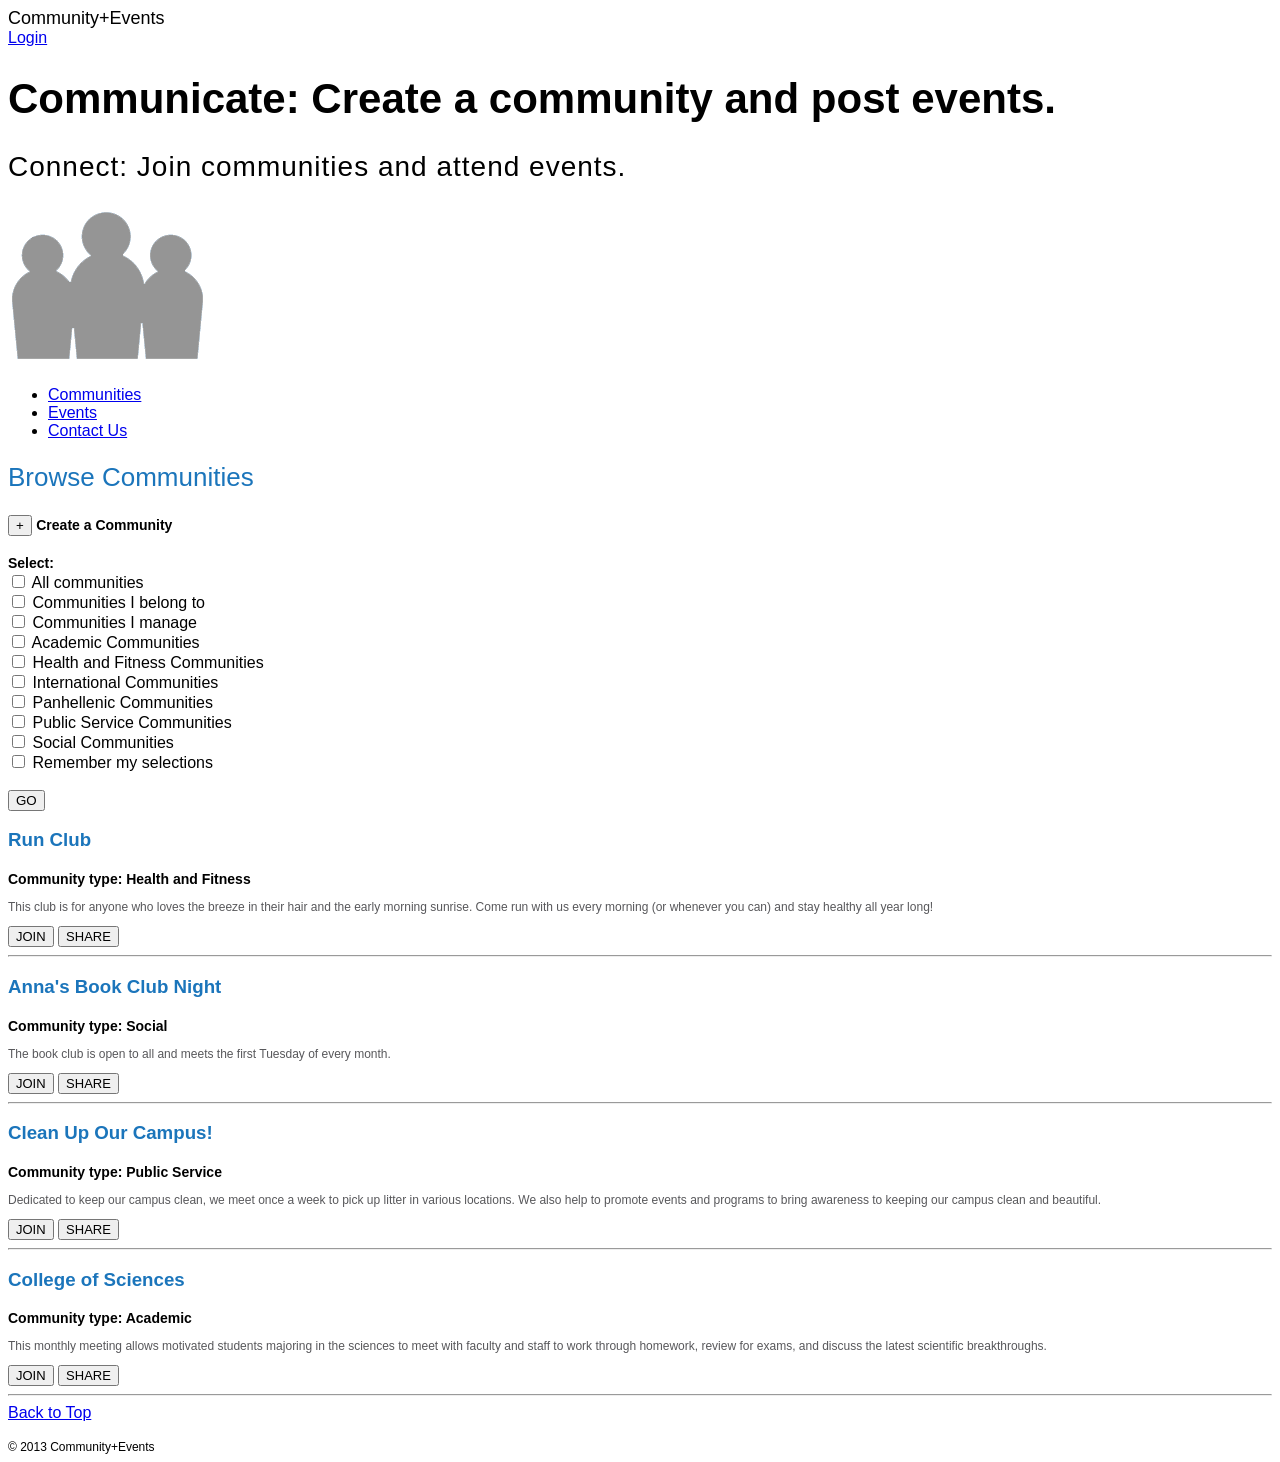
<file: Exercises/CSS_3/ex_1/index.html>
<!DOCTYPE html>
<html>
    <head>
        <title>Community+Events</title>
        <link href="assets/css/styles.css" rel="stylesheet"/>
    </head>
    
    <body>
        
        <!-- Anchor to the top of the page -->
        <a id="top"></a>
        
        <!-- Site header content goes here -->
        <header>
            <span id="brand">Community+Events</span><br/>
            <a href="login.html">Login</a>
            <h1>Communicate: Create a community and post events.</h1>
            <h2 id="subtitle">Connect: Join communities and attend events.</h2>
            <img src="assets/img/people.gif" alt="Community+Events logo">
        </header>
        
        <!-- Site navigation goes here -->
        <nav>
            <ul>
                <li><a href="#">Communities</a></li>
                <li><a href="events.html">Events</a></li>
                <li><a href="contact.html">Contact Us</a></li>
            </ul>
        </nav>
        
        <!-- Form to filter through Community data goes here -->
        <section>
            <h2>Browse Communities</h2>
            
            <button type="button">+</button> <span>Create a Community</span><br/><br/>
            
            <form action="" method="post">
                <span>Select:</span><br/>
                <input id="all" type="checkbox"/> <label for="all">All communities</label><br/>
                <input id="subbox-1" type="checkbox"/> <label for="subbox-1">Communities I belong to</label><br/>
                <input id="subbox-2" type="checkbox"/> <label for="subbox-2">Communities I manage</label><br/>
                <input id="subbox-3" type="checkbox"/> <label for="subbox-3">Academic Communities</label><br/>
                <input id="subbox-4" type="checkbox"/> <label for="subbox-4">Health and Fitness Communities</label><br/>
                <input id="subbox-5" type="checkbox"/> <label for="subbox-5">International Communities</label><br/>
                <input id="subbox-6" type="checkbox"/> <label for="subbox-6">Panhellenic Communities</label><br/>
                <input id="subbox-7" type="checkbox"/> <label for="subbox-7">Public Service Communities</label><br/>
                <input id="subbox-8" type="checkbox"/> <label for="subbox-8">Social Communities</label><br/>
                <input id="remember-all" type="checkbox"/> <label for="remember-all">Remember my selections</label><br/><br/>
                
                <button type="submit">GO</button>
            </form>
        </section>
        
        <!-- Community pods contained here -->
        <section>
            
            <div>
                <h3>Run Club</h3>
                <span>Community type: Health and Fitness</span>
                <p>This club is for anyone who loves the breeze in their hair and the early morning sunrise. Come run with us every morning (or whenever you can) and stay healthy all year long!</p>
                <button type="button" class="btn-pod">JOIN</button>
                <button type="button" class="btn-pod">SHARE</button>
            </div>
            
            <hr/>
            
            <div>
                <h3>Anna's Book Club Night</h3>
                <span>Community type: Social</span>
                <p>The book club is open to all and meets the first Tuesday of every month.</p>
                <button type="button" class="btn-pod">JOIN</button>
                <button type="button" class="btn-pod">SHARE</button>
            </div>
            
            <hr/>
            
            <div>
                <h3>Clean Up Our Campus!</h3>
                <span>Community type: Public Service</span>
                <p>Dedicated to keep our campus clean, we meet once a week to pick up litter in various locations. We also help to promote events and programs to bring awareness to keeping our campus clean and beautiful.</p>
                <button type="button" class="btn-pod">JOIN</button>
                <button type="button" class="btn-pod">SHARE</button>
            </div>
            
            <hr/>
            
            <div>
                <h3>College of Sciences</h3>
                <span>Community type: Academic</span>
                <p>This monthly meeting allows motivated students majoring in the sciences to meet with faculty and staff to work through homework, review for exams, and discuss the latest scientific breakthroughs.</p>
                <button type="button" class="btn-pod">JOIN</button>
                <button type="button" class="btn-pod">SHARE</button>
            </div>
            
            <hr/>                
        </section>
        
        <!-- Back to Top link -->
        <a href="#top">Back to Top</a><br/><br/>
        
        <!-- Site footer goes here -->
        <footer>
            &copy; 2013 Community+Events  
        </footer>
                      
    </body>    
</html>
</file>
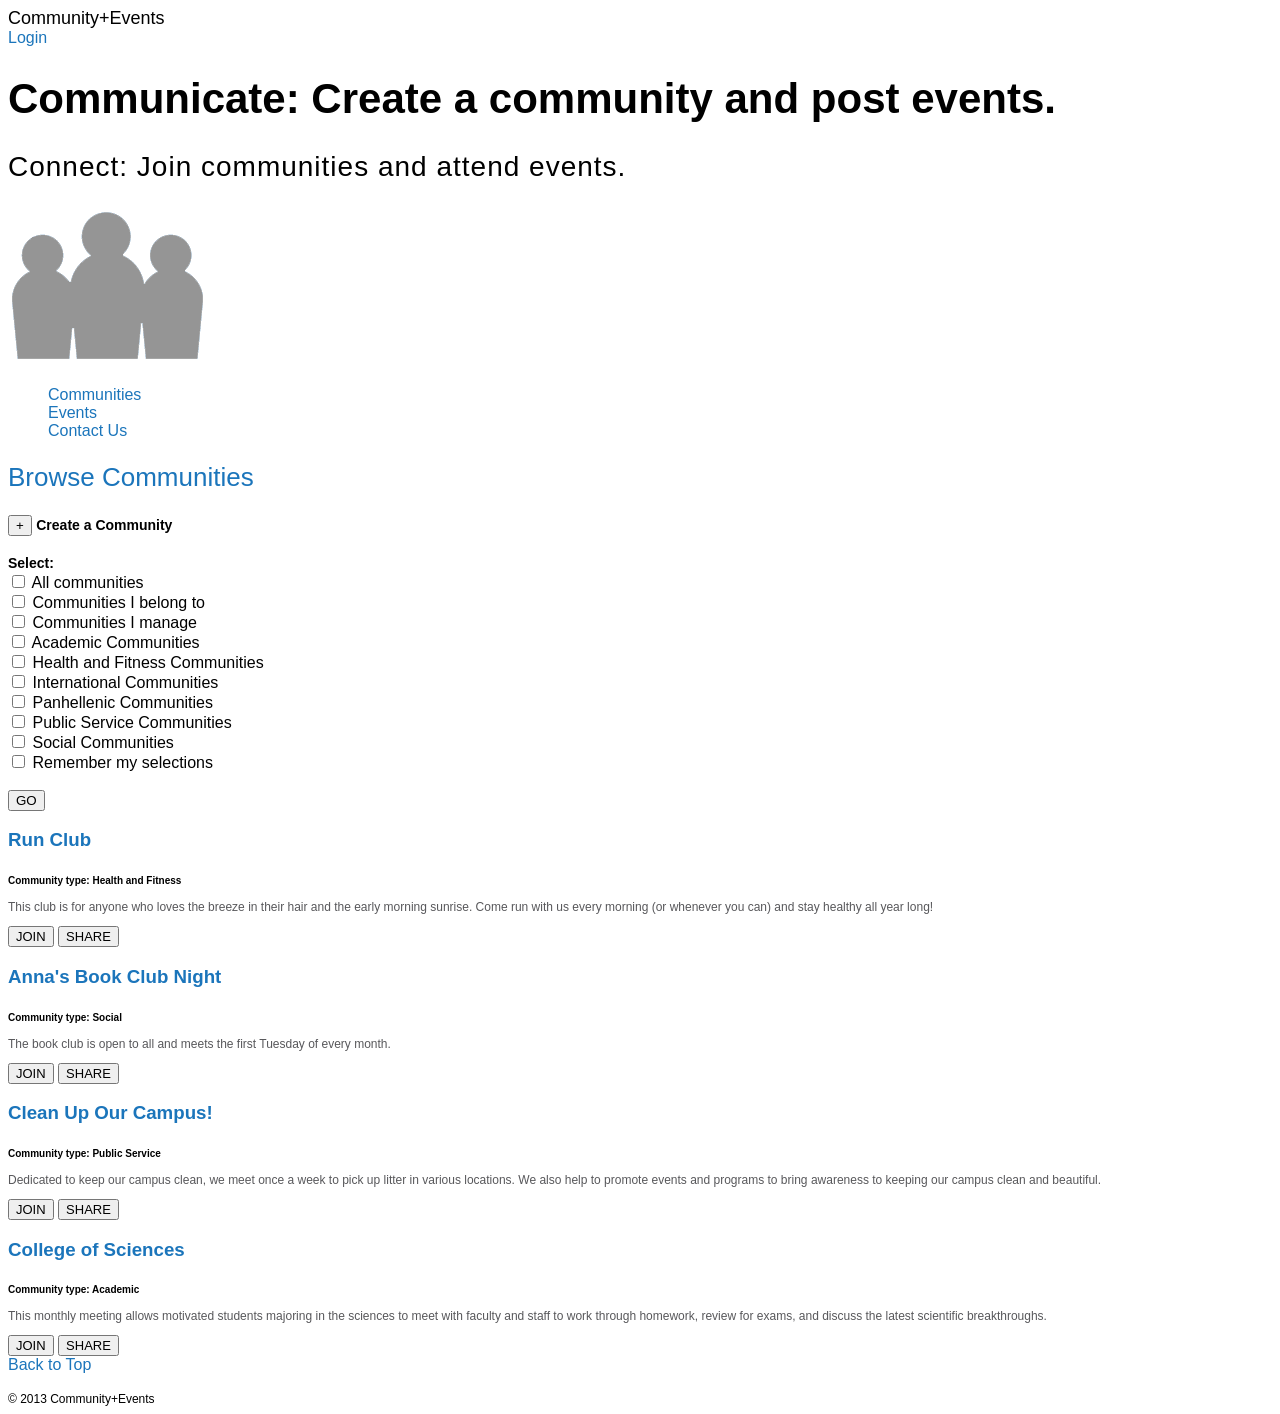
<file: Exercises/CSS_3/ex_3/index.html>
<!DOCTYPE html>
<html>
    <head>
        <title>Community+Events</title>
        <link href="assets/css/styles.css" rel="stylesheet"/>
    </head>
    
    <body>
        
        <!-- Anchor to the top of the page -->
        <a id="top"></a>
        
        <!-- Site header content goes here -->
        <header>
            <span id="brand">Community+Events</span><br/>
            <a href="login.html">Login</a>
            <h1>Communicate: Create a community and post events.</h1>
            <h2 id="subtitle">Connect: Join communities and attend events.</h2>
            <img src="assets/img/people.gif" alt="Community+Events logo">
        </header>
        
        <!-- Site navigation goes here -->
        <nav>
            <ul>
                <li><a href="#">Communities</a></li>
                <li><a href="events.html">Events</a></li>
                <li><a href="contact.html">Contact Us</a></li>
            </ul>
        </nav>
        
        <!-- Form to filter through Community data goes here -->
        <section>
            <h2>Browse Communities</h2>
            
            <button type="button">+</button> <span>Create a Community</span><br/><br/>
            
            <form action="" method="post">
                <span>Select:</span><br/>
                <input id="all" type="checkbox"/> <label for="all">All communities</label><br/>
                <input id="subbox-1" class="subboxes" type="checkbox"/> <label for="subbox-1">Communities I belong to</label><br/>
                <input id="subbox-2" class="subboxes" type="checkbox"/> <label for="subbox-2">Communities I manage</label><br/>
                <input id="subbox-3" class="subboxes" type="checkbox"/> <label for="subbox-3">Academic Communities</label><br/>
                <input id="subbox-4" class="subboxes" type="checkbox"/> <label for="subbox-4">Health and Fitness Communities</label><br/>
                <input id="subbox-5" class="subboxes" type="checkbox"/> <label for="subbox-5">International Communities</label><br/>
                <input id="subbox-6" class="subboxes" type="checkbox"/> <label for="subbox-6">Panhellenic Communities</label><br/>
                <input id="subbox-7" class="subboxes" type="checkbox"/> <label for="subbox-7">Public Service Communities</label><br/>
                <input id="subbox-8" class="subboxes" type="checkbox"/> <label for="subbox-8">Social Communities</label><br/>
                <input id="remember-all" type="checkbox"/> <label for="remember-all">Remember my selections</label><br/><br/>
                
                <button type="submit">GO</button>
            </form>
        </section>
        
        <!-- Community pods contained here -->
        <section>
            
            <div class="pod">
                <h3>Run Club</h3>
                <span>Community type: Health and Fitness</span>
                <p>This club is for anyone who loves the breeze in their hair and the early morning sunrise. Come run with us every morning (or whenever you can) and stay healthy all year long!</p>
                <button type="button" class="btn-pod">JOIN</button>
                <button type="button" class="btn-pod">SHARE</button>
            </div>
                        
            <div class="pod">
                <h3>Anna's Book Club Night</h3>
                <span>Community type: Social</span>
                <p>The book club is open to all and meets the first Tuesday of every month.</p>
                <button type="button" class="btn-pod">JOIN</button>
                <button type="button" class="btn-pod">SHARE</button>
            </div>
                        
            <div class="pod">
                <h3>Clean Up Our Campus!</h3>
                <span>Community type: Public Service</span>
                <p>Dedicated to keep our campus clean, we meet once a week to pick up litter in various locations. We also help to promote events and programs to bring awareness to keeping our campus clean and beautiful.</p>
                <button type="button" class="btn-pod">JOIN</button>
                <button type="button" class="btn-pod">SHARE</button>
            </div>
                        
            <div class="pod">
                <h3>College of Sciences</h3>
                <span>Community type: Academic</span>
                <p>This monthly meeting allows motivated students majoring in the sciences to meet with faculty and staff to work through homework, review for exams, and discuss the latest scientific breakthroughs.</p>
                <button type="button" class="btn-pod">JOIN</button>
                <button type="button" class="btn-pod">SHARE</button>
            </div>
            
        </section>
        
        <!-- Back to Top link -->
        <a href="#top">Back to Top</a><br/><br/>
        
        <!-- Site footer goes here -->
        <footer>
            &copy; 2013 Community+Events  
        </footer>
                      
    </body>    
</html>
</file>
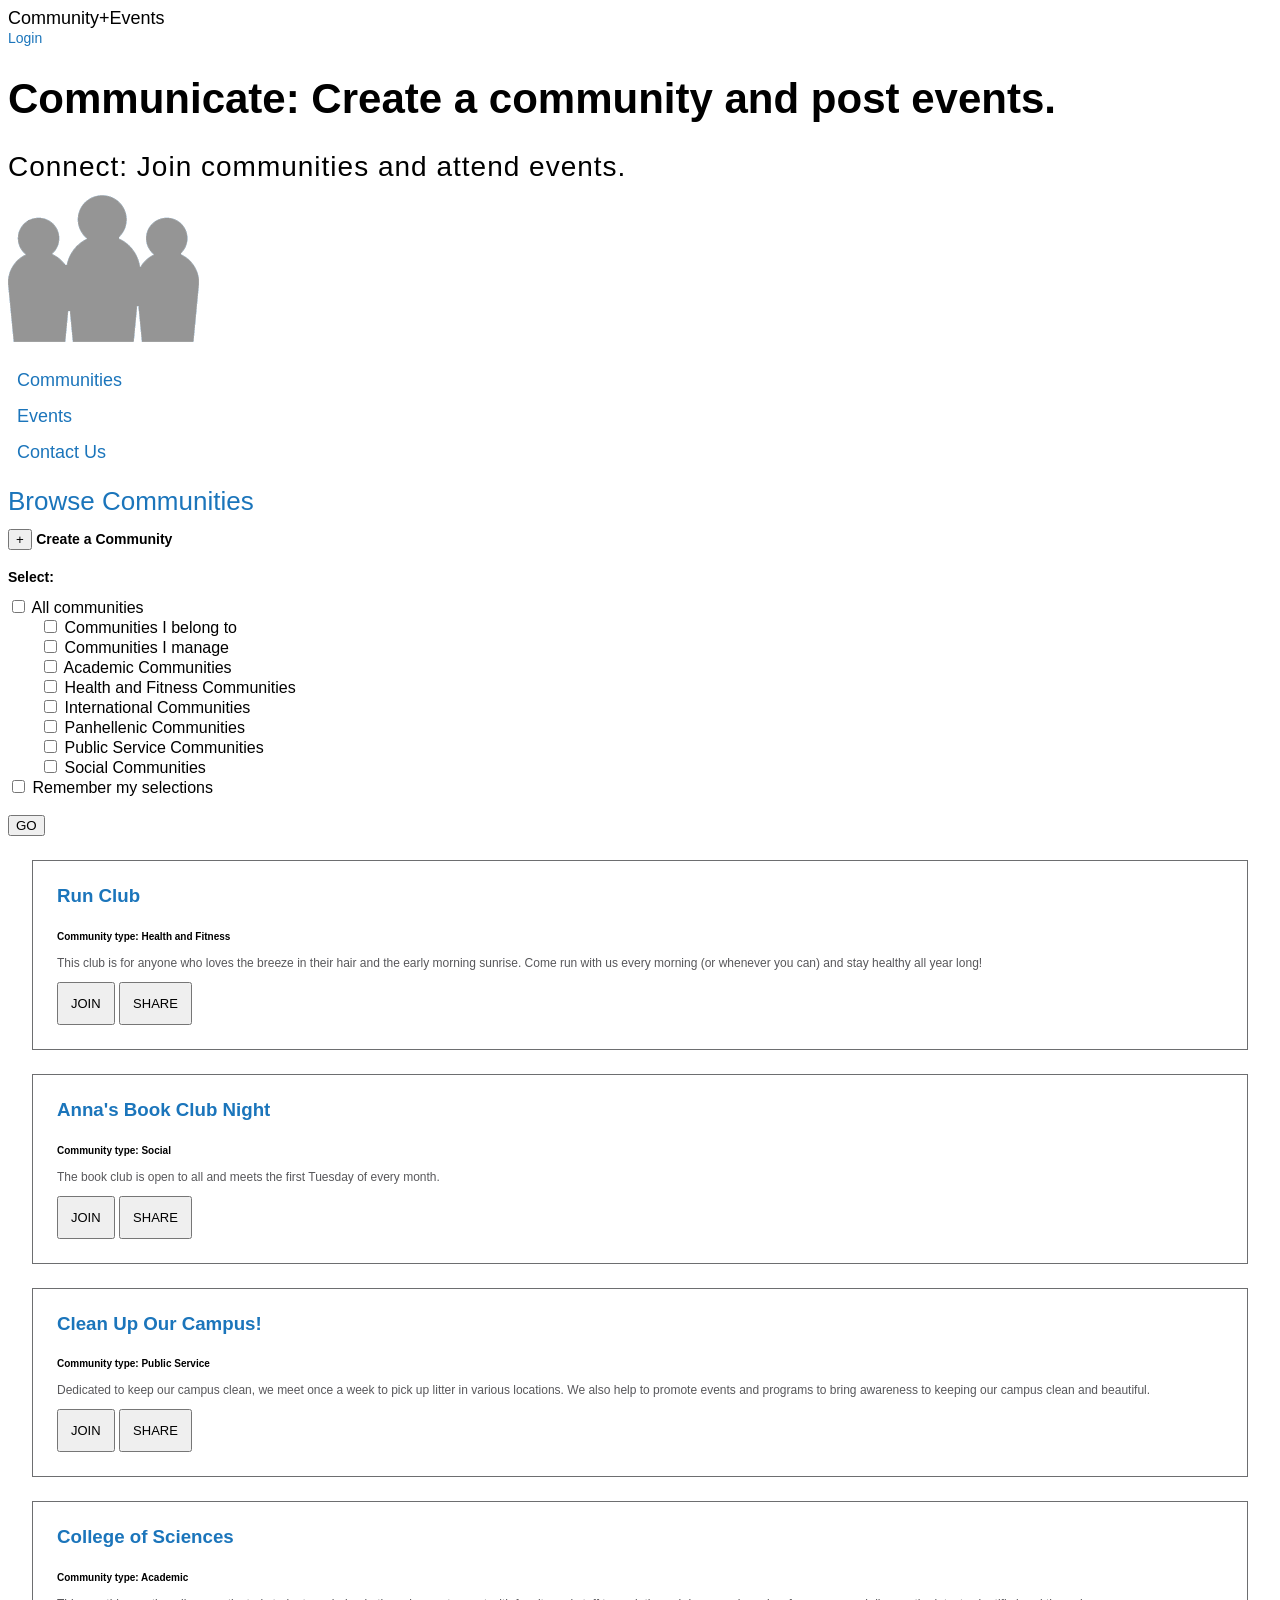
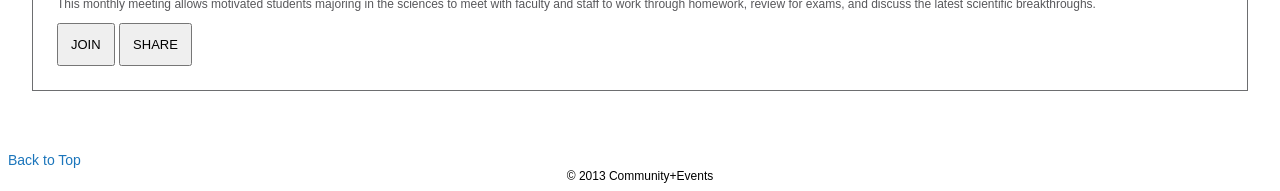
<file: Exercises/CSS_4/ex_1/index.html>
<!DOCTYPE html>
<html>
    <head>
        <title>Community+Events</title>
        <link href="assets/css/styles.css" rel="stylesheet"/>
    </head>
    
    <body>
        
        <!-- Anchor to the top of the page -->
        <a id="top"></a>
        
        <!-- Site header content goes here -->
        <header>
            <div id="header-top">
                <span id="brand">Community+Events</span><br/>
                <a id="login-link" href="login.html">Login</a>
            </div>
            <div id="header-bottom">
                <h1>Communicate: Create a community and post events.</h1>
                <h2 id="subtitle">Connect: Join communities and attend events.</h2>
                <img src="assets/img/people.png" alt="Community+Events logo">
            </div>
        </header>
        
        <!-- Site navigation goes here -->
        <nav>
            <ul>
                <li><a href="#">Communities</a></li>
                <li><a href="events.html">Events</a></li>
                <li><a href="contact.html">Contact Us</a></li>
            </ul>
        </nav>
        
        <!-- Form to filter through Community data goes here -->
        <section id="form-section">
            <h2>Browse Communities</h2>
            
            <button type="button">+</button> <span>Create a Community</span><br/><br/>
            
            <form action="" method="post">
                <span>Select:</span><br/>
                <input id="all" type="checkbox"/> <label for="all">All communities</label><br/>
                <input id="subbox-1" class="subboxes" type="checkbox"/> <label for="subbox-1">Communities I belong to</label><br/>
                <input id="subbox-2" class="subboxes" type="checkbox"/> <label for="subbox-2">Communities I manage</label><br/>
                <input id="subbox-3" class="subboxes" type="checkbox"/> <label for="subbox-3">Academic Communities</label><br/>
                <input id="subbox-4" class="subboxes" type="checkbox"/> <label for="subbox-4">Health and Fitness Communities</label><br/>
                <input id="subbox-5" class="subboxes" type="checkbox"/> <label for="subbox-5">International Communities</label><br/>
                <input id="subbox-6" class="subboxes" type="checkbox"/> <label for="subbox-6">Panhellenic Communities</label><br/>
                <input id="subbox-7" class="subboxes" type="checkbox"/> <label for="subbox-7">Public Service Communities</label><br/>
                <input id="subbox-8" class="subboxes" type="checkbox"/> <label for="subbox-8">Social Communities</label><br/>
                <input id="remember-all" type="checkbox"/> <label for="remember-all">Remember my selections</label><br/><br/>
                
                <button type="submit">GO</button>
            </form>
        </section>
        
        <!-- Community pods contained here -->
        <section id="pod-section">
            
            <div class="pod">
                <h3>Run Club</h3>
                <span>Community type: Health and Fitness</span>
                <p>This club is for anyone who loves the breeze in their hair and the early morning sunrise. Come run with us every morning (or whenever you can) and stay healthy all year long!</p>
                <button type="button" class="btn-pod">JOIN</button>
                <button type="button" class="btn-pod">SHARE</button>
            </div>
                        
            <div class="pod">
                <h3>Anna's Book Club Night</h3>
                <span>Community type: Social</span>
                <p>The book club is open to all and meets the first Tuesday of every month.</p>
                <button type="button" class="btn-pod">JOIN</button>
                <button type="button" class="btn-pod">SHARE</button>
            </div>
                        
            <div class="pod">
                <h3>Clean Up Our Campus!</h3>
                <span>Community type: Public Service</span>
                <p>Dedicated to keep our campus clean, we meet once a week to pick up litter in various locations. We also help to promote events and programs to bring awareness to keeping our campus clean and beautiful.</p>
                <button type="button" class="btn-pod">JOIN</button>
                <button type="button" class="btn-pod">SHARE</button>
            </div>
            
            <div class="pod">
                <h3>College of Sciences</h3>
                <span>Community type: Academic</span>
                <p>This monthly meeting allows motivated students majoring in the sciences to meet with faculty and staff to work through homework, review for exams, and discuss the latest scientific breakthroughs.</p>
                <button type="button" class="btn-pod">JOIN</button>
                <button type="button" class="btn-pod">SHARE</button>
            </div>
            
        </section>
        
        <!-- Back to Top link -->
        <a id="back-top" href="#top">Back to Top</a>
        
        <!-- Site footer goes here -->
        <footer>
            &copy; 2013 Community+Events  
        </footer>
                      
    </body>    
</html>
</file>
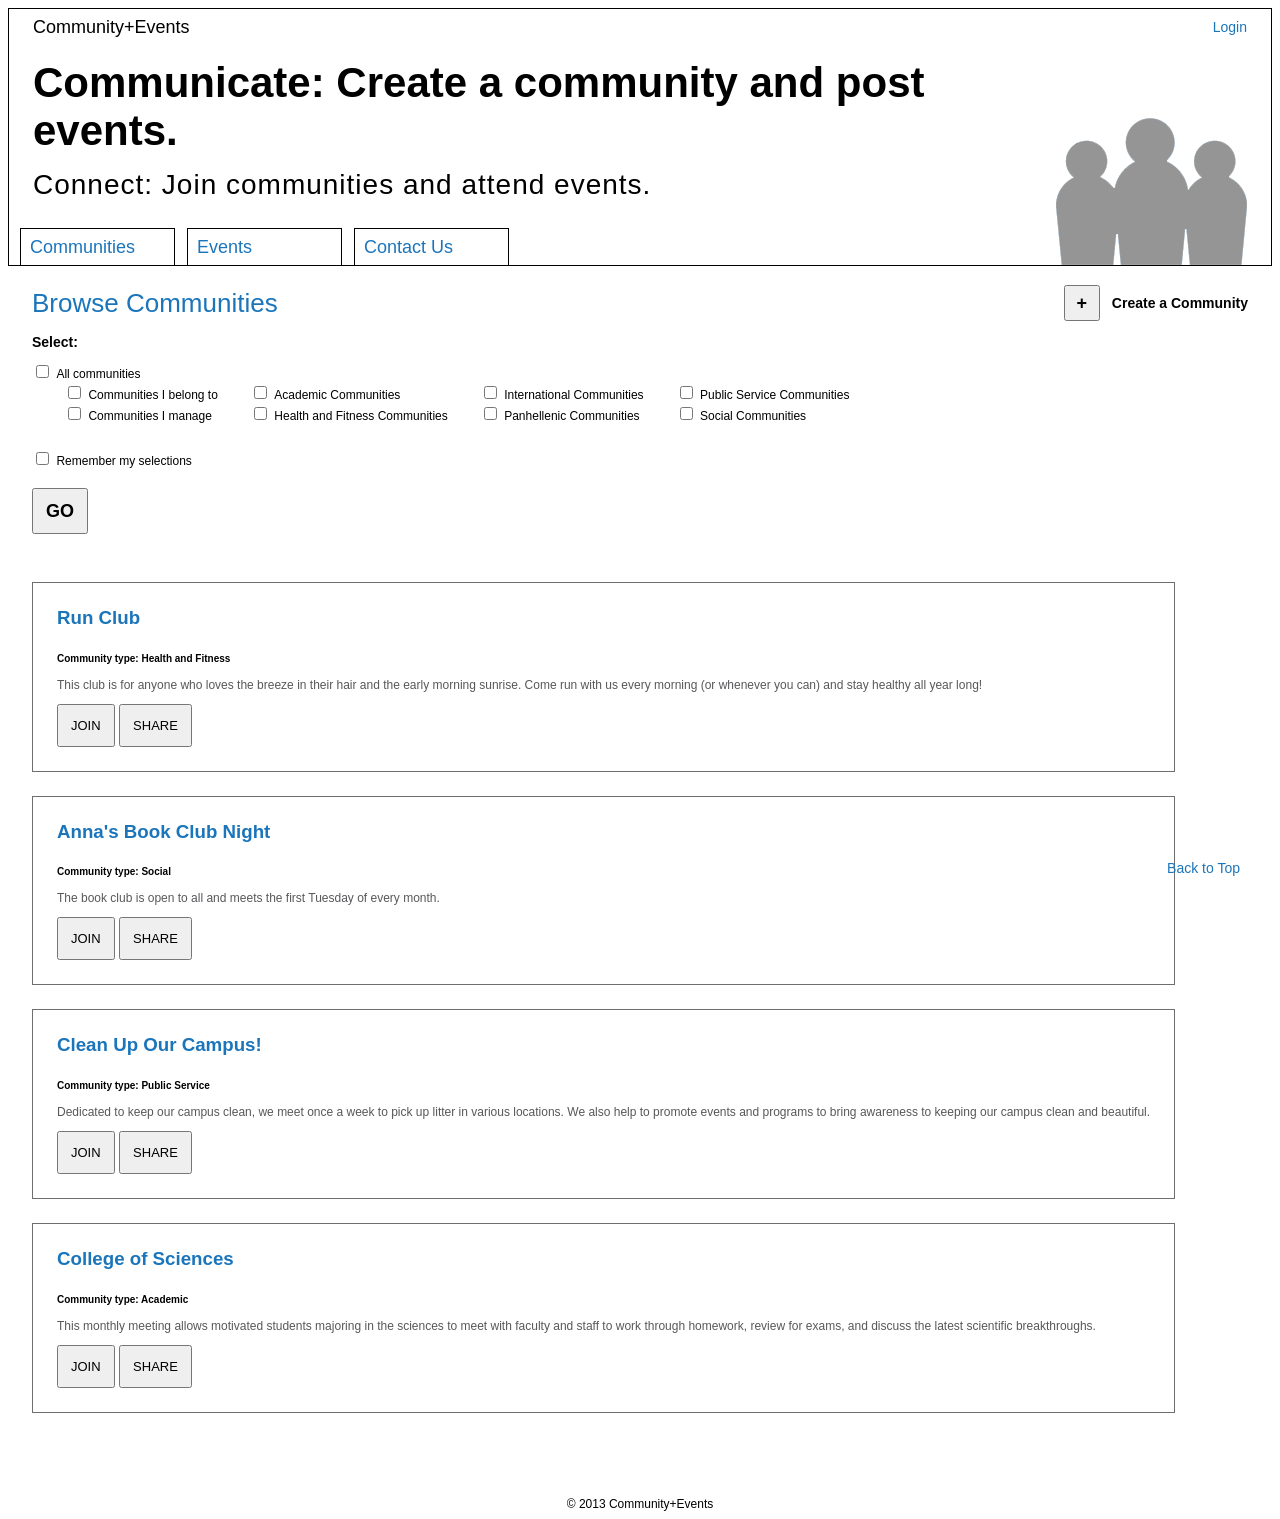
<file: Exercises/CSS_4/ex_2/index.html>
<!DOCTYPE html>
<html>
    <head>
        <title>Community+Events</title>
        <link href="assets/css/styles.css" rel="stylesheet"/>
    </head>
    
    <body>
        
        <!-- Anchor to the top of the page -->
        <a id="top"></a>
        
        <!-- Site header content goes here -->
        <header>
            <div id="header-top">
                <span id="brand">Community+Events</span>
                <a id="login-link" href="login.html">Login</a>
            </div>
            <div id="header-bottom">
                <h1>Communicate: Create a community and post events.</h1>
                <h2 id="subtitle">Connect: Join communities and attend events.</h2>
                <img src="assets/img/people.png" alt="Community+Events logo">
            </div>
        </header>
        
        <!-- Site navigation goes here -->
        <nav>
            <ul>
                <li class="tab-active" ><a href="#">Communities</a></li>
                <li class="tab-inactive"><a href="events.html">Events</a></li>
                <li class="tab-inactive"><a href="contact.html">Contact Us</a></li>
            </ul>
        </nav>
        
        <!-- Form to filter through Community data goes here -->
        <section id="form-section">
            
            <div id="form-top">
                <h2>Browse Communities</h2>
                
                <div id="btn-group">
                    <button id="btn-create" type="button">+</button> <span id="create-label">Create a Community</span><br/><br/>
                </div>
            </div>
            
            <div id="form-bottom">    
                <form action="" method="post">
                    <span>Select:</span><br/>
                    <input id="all" type="checkbox"/> <label for="all">All communities</label><br/>
                    
                    <div class="input-col">
                        <input id="subbox-1" class="subboxes" type="checkbox"/> <label for="subbox-1">Communities I belong to</label><br/>
                        <input id="subbox-2" class="subboxes" type="checkbox"/> <label for="subbox-2">Communities I manage</label><br/>
                    </div>
                    
                    <div class="input-col">
                        <input id="subbox-3" class="subboxes" type="checkbox"/> <label for="subbox-3">Academic Communities</label><br/>
                        <input id="subbox-4" class="subboxes" type="checkbox"/> <label for="subbox-4">Health and Fitness Communities</label><br/>
                    </div>
                    
                    <div class="input-col">
                        <input id="subbox-5" class="subboxes" type="checkbox"/> <label for="subbox-5">International Communities</label><br/>
                        <input id="subbox-6" class="subboxes" type="checkbox"/> <label for="subbox-6">Panhellenic Communities</label><br/>
                    </div>
                    
                    <div class="input-col">    
                        <input id="subbox-7" class="subboxes" type="checkbox"/> <label for="subbox-7">Public Service Communities</label><br/>
                        <input id="subbox-8" class="subboxes" type="checkbox"/> <label for="subbox-8">Social Communities</label><br/>
                    </div>
                    
                    <div id="remember-input">    
                        <input id="remember-all" type="checkbox"/> <label for="remember-all">Remember my selections</label><br/><br/>
                    </div>
                    
                    <button id="btn-submit" type="submit">GO</button>
                </form>
            </div>
        </section>
        
        <!-- Community pods contained here -->
        <section id="pod-section">
            
            <div class="pod">
                <h3>Run Club</h3>
                <span>Community type: Health and Fitness</span>
                <p>This club is for anyone who loves the breeze in their hair and the early morning sunrise. Come run with us every morning (or whenever you can) and stay healthy all year long!</p>
                <button type="button" class="btn-pod">JOIN</button>
                <button type="button" class="btn-pod">SHARE</button>
            </div>
                        
            <div class="pod">
                <h3>Anna's Book Club Night</h3>
                <span>Community type: Social</span>
                <p>The book club is open to all and meets the first Tuesday of every month.</p>
                <button type="button" class="btn-pod">JOIN</button>
                <button type="button" class="btn-pod">SHARE</button>
            </div>
                        
            <div class="pod">
                <h3>Clean Up Our Campus!</h3>
                <span>Community type: Public Service</span>
                <p>Dedicated to keep our campus clean, we meet once a week to pick up litter in various locations. We also help to promote events and programs to bring awareness to keeping our campus clean and beautiful.</p>
                <button type="button" class="btn-pod">JOIN</button>
                <button type="button" class="btn-pod">SHARE</button>
            </div>
            
            <div class="pod">
                <h3>College of Sciences</h3>
                <span>Community type: Academic</span>
                <p>This monthly meeting allows motivated students majoring in the sciences to meet with faculty and staff to work through homework, review for exams, and discuss the latest scientific breakthroughs.</p>
                <button type="button" class="btn-pod">JOIN</button>
                <button type="button" class="btn-pod">SHARE</button>
            </div>
            
        </section>
        
        <!-- Back to Top link -->
        <a id="back-top" href="#top">Back to Top</a>
        
        <!-- Site footer goes here -->
        <footer>
            &copy; 2013 Community+Events  
        </footer>
                      
    </body>    
</html>
</file>
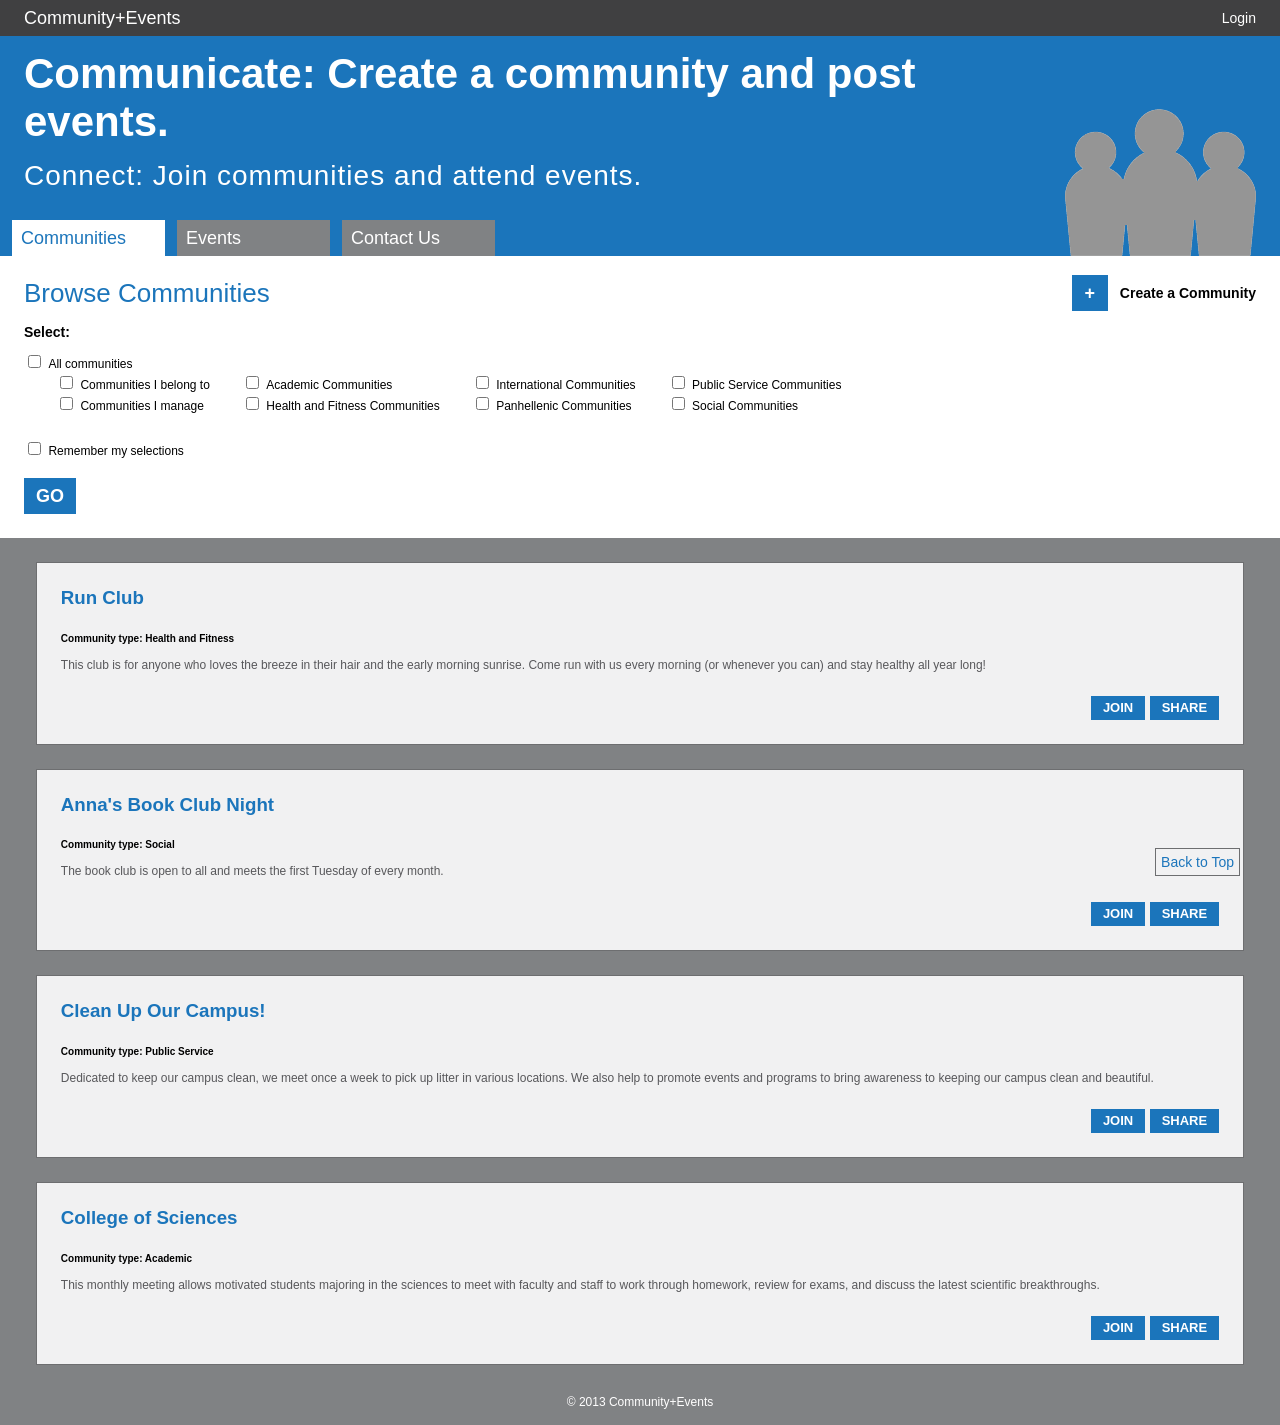
<file: Exercises/CSS_4/ex_3/index.html>
<!DOCTYPE html>
<html>
    <head>
        <title>Community+Events</title>
        <link href="assets/css/styles.css" rel="stylesheet"/>
    </head>
    
    <body>
        
        <!-- Anchor to the top of the page -->
        <a id="top"></a>
        
        <!-- Site header content goes here -->
        <header>
            <div id="header-top">
                <span id="brand">Community+Events</span>
                <a id="login-link" href="login.html">Login</a>
            </div>
            <div id="header-bottom">
                <h1>Communicate: Create a community and post events.</h1>
                <h2 id="subtitle">Connect: Join communities and attend events.</h2>
                <img src="assets/img/people.png" alt="Community+Events logo">
            </div>
        </header>
        
        <!-- Site navigation goes here -->
        <nav>
            <ul>
                <li class="tab-active" ><a href="#">Communities</a></li>
                <li class="tab-inactive"><a href="events.html">Events</a></li>
                <li class="tab-inactive"><a href="contact.html">Contact Us</a></li>
            </ul>
        </nav>
        
        <!-- Form to filter through Community data goes here -->
        <section id="form-section">
            
            <div id="form-top">
                <h2>Browse Communities</h2>
                
                <div id="btn-group">
                    <button id="btn-create" type="button">+</button> <span id="create-label">Create a Community</span><br/><br/>
                </div>
            </div>
            
            <div id="form-bottom">    
                <form action="" method="post">
                    <span>Select:</span><br/>
                    <input id="all" type="checkbox"/> <label for="all">All communities</label><br/>
                    
                    <div class="input-col">
                        <input id="subbox-1" class="subboxes" type="checkbox"/> <label for="subbox-1">Communities I belong to</label><br/>
                        <input id="subbox-2" class="subboxes" type="checkbox"/> <label for="subbox-2">Communities I manage</label><br/>
                    </div>
                    
                    <div class="input-col">
                        <input id="subbox-3" class="subboxes" type="checkbox"/> <label for="subbox-3">Academic Communities</label><br/>
                        <input id="subbox-4" class="subboxes" type="checkbox"/> <label for="subbox-4">Health and Fitness Communities</label><br/>
                    </div>
                    
                    <div class="input-col">
                        <input id="subbox-5" class="subboxes" type="checkbox"/> <label for="subbox-5">International Communities</label><br/>
                        <input id="subbox-6" class="subboxes" type="checkbox"/> <label for="subbox-6">Panhellenic Communities</label><br/>
                    </div>
                    
                    <div class="input-col">    
                        <input id="subbox-7" class="subboxes" type="checkbox"/> <label for="subbox-7">Public Service Communities</label><br/>
                        <input id="subbox-8" class="subboxes" type="checkbox"/> <label for="subbox-8">Social Communities</label><br/>
                    </div>
                    
                    <div id="remember-input">    
                        <input id="remember-all" type="checkbox"/> <label for="remember-all">Remember my selections</label><br/><br/>
                    </div>
                    
                    <button id="btn-submit" type="submit">GO</button>
                </form>
            </div>
        </section>
        
        <!-- Community pods contained here -->
        <section id="pod-section">
            
            <div class="pod">
                <h3>Run Club</h3>
                <span>Community type: Health and Fitness</span>
                <p>This club is for anyone who loves the breeze in their hair and the early morning sunrise. Come run with us every morning (or whenever you can) and stay healthy all year long!</p>
                <div class="community-btns">
                    <button type="button" class="btn-pod">JOIN</button>
                    <button type="button" class="btn-pod">SHARE</button>
                </div>
            </div>
                        
            <div class="pod">
                <h3>Anna's Book Club Night</h3>
                <span>Community type: Social</span>
                <p>The book club is open to all and meets the first Tuesday of every month.</p>
                <div class="community-btns">
                    <button type="button" class="btn-pod">JOIN</button>
                    <button type="button" class="btn-pod">SHARE</button>
                </div>
            </div>
                        
            <div class="pod">
                <h3>Clean Up Our Campus!</h3>
                <span>Community type: Public Service</span>
                <p>Dedicated to keep our campus clean, we meet once a week to pick up litter in various locations. We also help to promote events and programs to bring awareness to keeping our campus clean and beautiful.</p>
                <div class="community-btns">
                    <button type="button" class="btn-pod">JOIN</button>
                    <button type="button" class="btn-pod">SHARE</button>
                </div>
            </div>
            
            <div class="pod">
                <h3>College of Sciences</h3>
                <span>Community type: Academic</span>
                <p>This monthly meeting allows motivated students majoring in the sciences to meet with faculty and staff to work through homework, review for exams, and discuss the latest scientific breakthroughs.</p>
                <div class="community-btns">
                    <button type="button" class="btn-pod">JOIN</button>
                    <button type="button" class="btn-pod">SHARE</button>
                </div>
            </div>
            
        </section>
        
        <!-- Back to Top link -->
        <a id="back-top" href="#top">Back to Top</a>
        
        <!-- Site footer goes here -->
        <footer>
            &copy; 2013 Community+Events  
        </footer>
                      
    </body>    
</html>
</file>
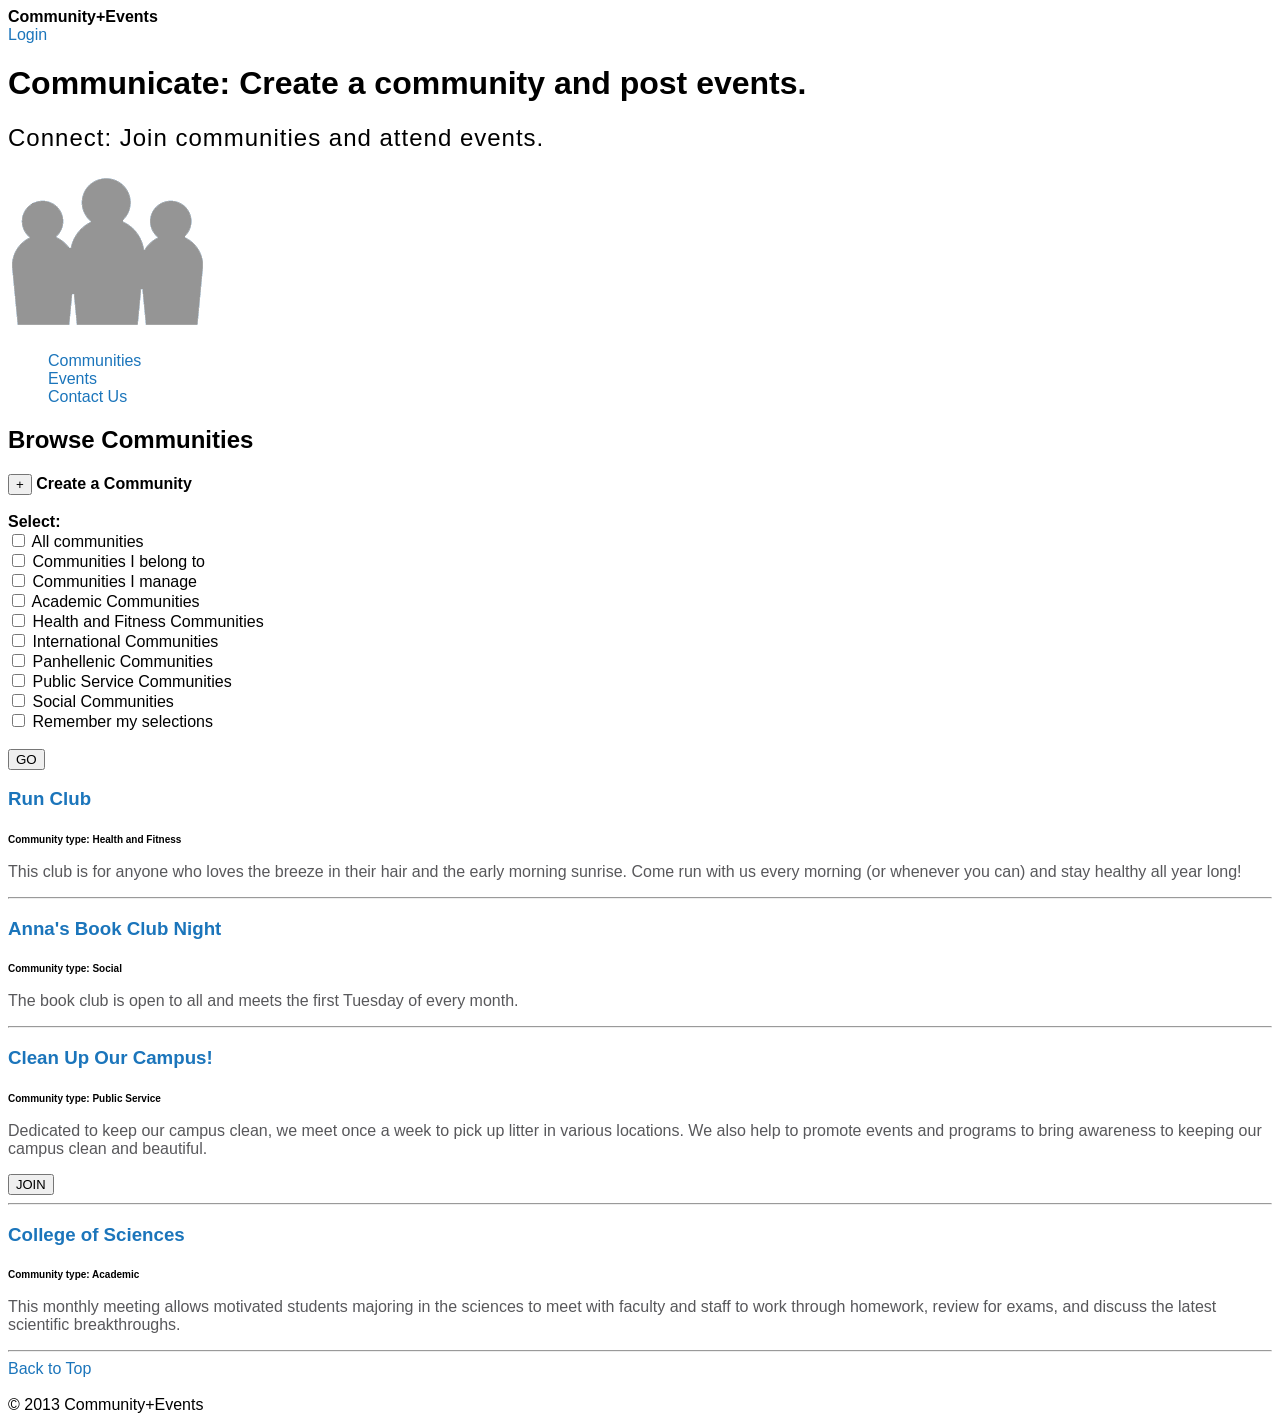
<file: Exercises/CSS_2/CSS_2/ex_1/index.html>
<!DOCTYPE html>
<html>
    <head>
        <title>Community+Events</title>
        <link href="assets/css/styles.css" rel="stylesheet"/>
    </head>
    
    <body>
        
        <!-- Anchor to the top of the page -->
        <a id="top"></a>
        
        <!-- Site header content goes here -->
        <header>
            <span>Community+Events</span><br/>
            <a href="login.html">Login</a>
            <h1>Communicate: Create a community and post events.</h1>
            <h2 id="subtitle">Connect: Join communities and attend events.</h2>
            <img src="assets/img/people.gif" alt="Community+Events logo">
        </header>
        
        <!-- Site navigation goes here -->
        <nav>
            <ul>
                <li><a href="#">Communities</a></li>
                <li><a href="events.html">Events</a></li>
                <li><a href="contact.html">Contact Us</a></li>
            </ul>
        </nav>
        
        <!-- Form to filter through Community data goes here -->
        <section>
            <h2>Browse Communities</h2>
            
            <button type="button">+</button> <span>Create a Community</span><br/><br/>
            
            <form action="" method="post">
                <span>Select:</span><br/>
                <input id="all" type="checkbox"/> <label for="all">All communities</label><br/>
                <input id="subbox-1" type="checkbox"/> <label for="subbox-1">Communities I belong to</label><br/>
                <input id="subbox-2" type="checkbox"/> <label for="subbox-2">Communities I manage</label><br/>
                <input id="subbox-3" type="checkbox"/> <label for="subbox-3">Academic Communities</label><br/>
                <input id="subbox-4" type="checkbox"/> <label for="subbox-4">Health and Fitness Communities</label><br/>
                <input id="subbox-5" type="checkbox"/> <label for="subbox-5">International Communities</label><br/>
                <input id="subbox-6" type="checkbox"/> <label for="subbox-6">Panhellenic Communities</label><br/>
                <input id="subbox-7" type="checkbox"/> <label for="subbox-7">Public Service Communities</label><br/>
                <input id="subbox-8" type="checkbox"/> <label for="subbox-8">Social Communities</label><br/>
                <input id="remember-all" type="checkbox"/> <label for="remember-all">Remember my selections</label><br/><br/>
                
                <button type="submit">GO</button>
            </form>
        </section>
        
        <!-- Community pods contained here -->
        <section>
            
            <div>
                <h3>Run Club</h3>
                <span>Community type: Health and Fitness</span>
                <p>This club is for anyone who loves the breeze in their hair and the early morning sunrise. Come run with us every morning (or whenever you can) and stay healthy all year long!</p>
            </div>
            
            <hr/>
            
            <div>
                <h3>Anna's Book Club Night</h3>
                <span>Community type: Social</span>
                <p>The book club is open to all and meets the first Tuesday of every month.</p>
            </div>
            
            <hr/>
            
            <div>
                <h3>Clean Up Our Campus!</h3>
                <span>Community type: Public Service</span>
                <p>Dedicated to keep our campus clean, we meet once a week to pick up litter in various locations. We also help to promote events and programs to bring awareness to keeping our campus clean and beautiful.</p>
                   <button type="button" class="btn-pod">JOIN</button>
                   
              </div>
            
            <hr/>
            
            <div>
                <h3>College of Sciences</h3>
                <span>Community type: Academic</span>
                <p>This monthly meeting allows motivated students majoring in the sciences to meet with faculty and staff to work through homework, review for exams, and discuss the latest scientific breakthroughs.</p>
            </div>
            
            <hr/>                
        </section>
        
        <!-- Back to Top link -->
        <a href="#top">Back to Top</a><br/><br/>
        
        <!-- Site footer goes here -->
        <footer>
            &copy; 2013 Community+Events  
        </footer>
                      
    </body>    
</html>
</file>
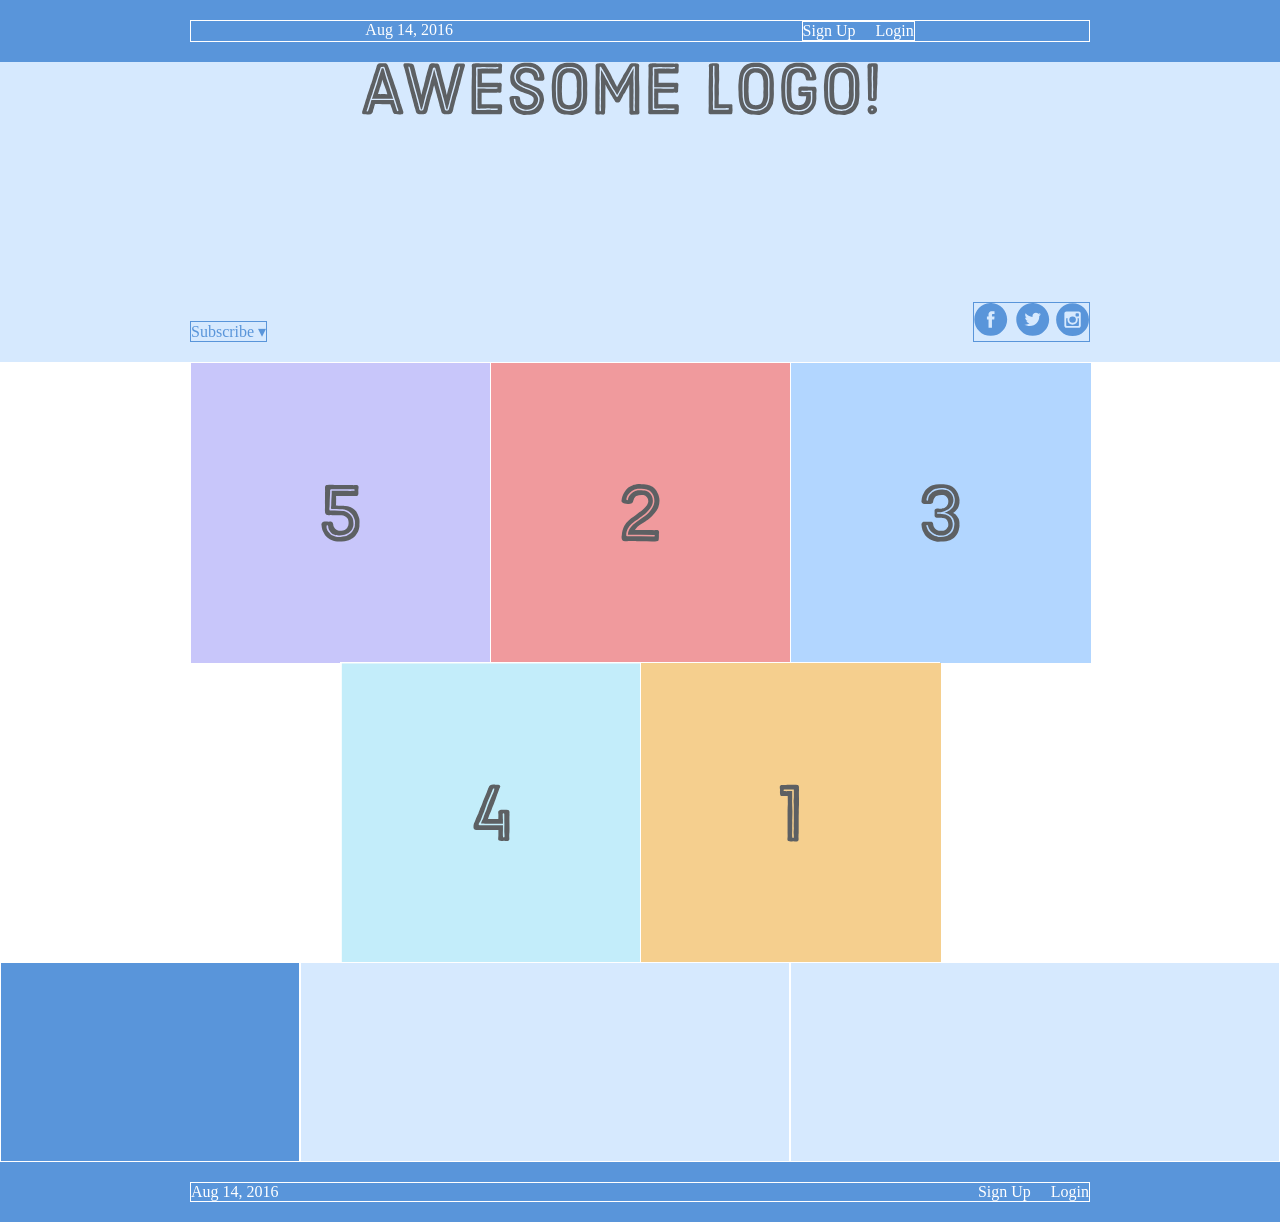
<file: flexbox.html>
<!DOCTYPE html>
<html lang='en'>
    <head>
        <meta charset='UTF-8'/>
        <title>Some Web Page</title>
        <link rel='stylesheet' href='styles/flexbox.css'/>
    </head>
    <body>
        <div class='menu-container'>
            <div class='menu'>
                <div class='date'>Aug 14, 2016</div>
                <div class='links'>
                    <div class='signup'>Sign Up</div>      <!-- This is nested now -->
                    <div class='login'>Login</div>         <!-- This one too! -->
                </div>
            </div>
        </div>
        <div class='header-container'>
            <div class='header'>
                <div class='subscribe'>Subscribe &#9662;</div>
                <div class='logo'><img src='images/awesome-logo.svg'/></div>
                <div class='social'><img src='images/social-icons.svg'/></div>
            </div>
        </div>
        <div class='photo-grid-container'>
            <div class='photo-grid'>
                <div class='photo-grid-item first-item'>
                    <img src='images/one.svg'/>
                </div>
                <div class='photo-grid-item'>
                    <img src='images/two.svg'/>
                </div>
                <div class='photo-grid-item'>
                    <img src='images/three.svg'/>
                </div>
                <div class='photo-grid-item'>
                    <img src='images/four.svg'/>
                </div>
                <div class='photo-grid-item last-item'>
                    <img src='images/five.svg'/>
                </div>
            </div>
        </div>
        <div class='footer'>
            <div class='footer-item footer-one'></div>
            <div class='footer-item footer-two'></div>
            <div class='footer-item footer-three'></div>
        </div>
<div class='menu-container'>
  <div class='menu'>
    <div class='date'>Aug 14, 2016</div>
    <div class='signup'>Sign Up</div>
    <div class='login'>Login</div>
  </div>
</div>
    </body>
</html>
</file>
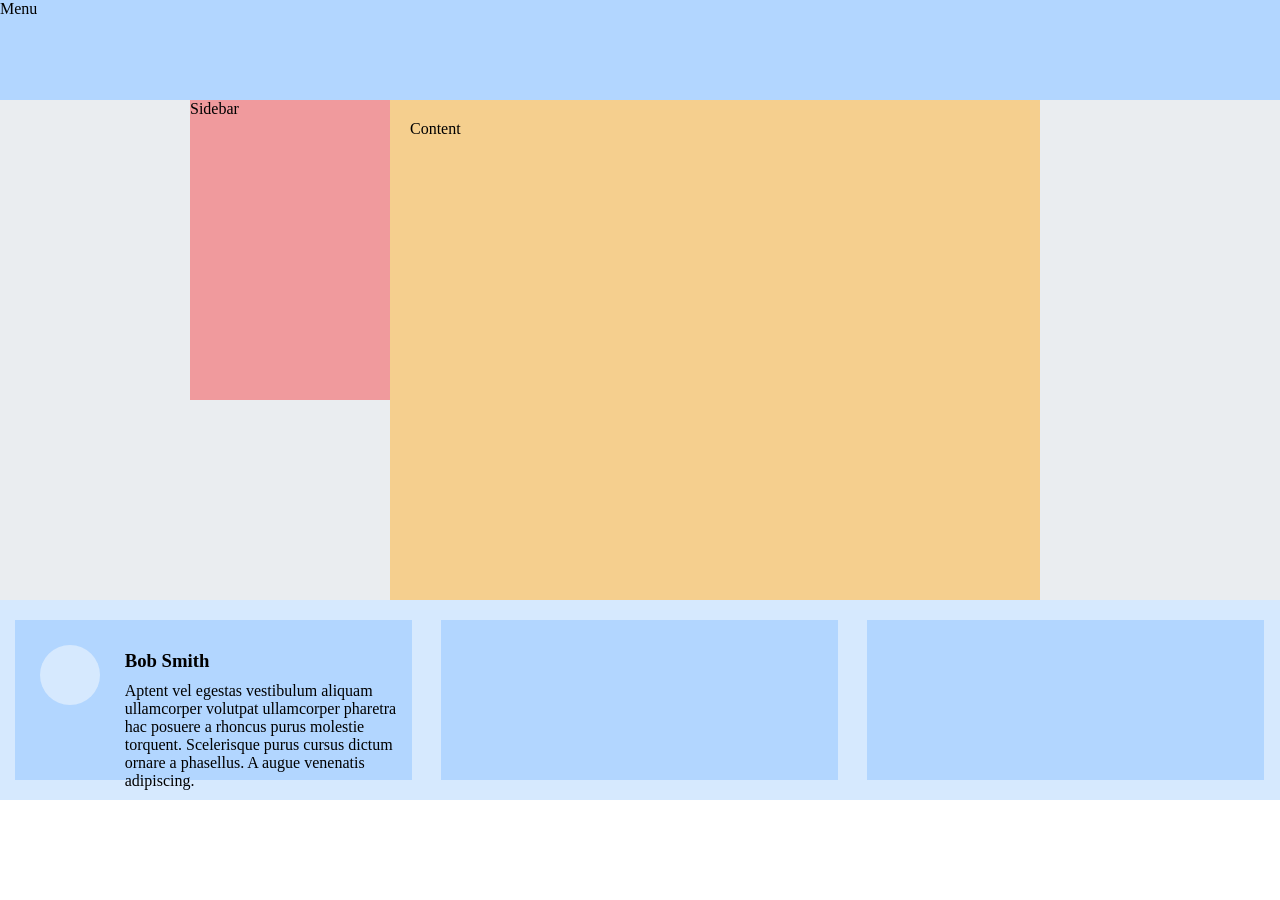
<file: float.html>
<!DOCTYPE html>
<html lang='en'>
    <head>
        <meta charset='UTF-8' />
        <title>Floats</title>
        <link rel='stylesheet' href='float.css'/>
    </head>
    <body>

        <div class='menu'>Menu</div>
        <div class='container'>                 <!-- Add this -->
            <div class='page'>

                <div class='sidebar'>Sidebar</div>
                <div class='content'>Content</div>
            </div>
        </div>                                  <!-- Add this -->

        <div class='footer'>
            <div class='column'>
                <div class='avatar'></div>
                <h3 class='username'>Bob Smith</h3>
                <p class='comment'>Aptent vel egestas vestibulum aliquam ullamcorper volutpat
                    ullamcorper pharetra hac posuere a rhoncus purus molestie torquent. Scelerisque
                    purus cursus dictum ornare a phasellus. A augue venenatis adipiscing.</p>
            </div> 
            <div class='column'></div>
            <div class='column'></div>
        </div>
    </body>
</html>
</file>
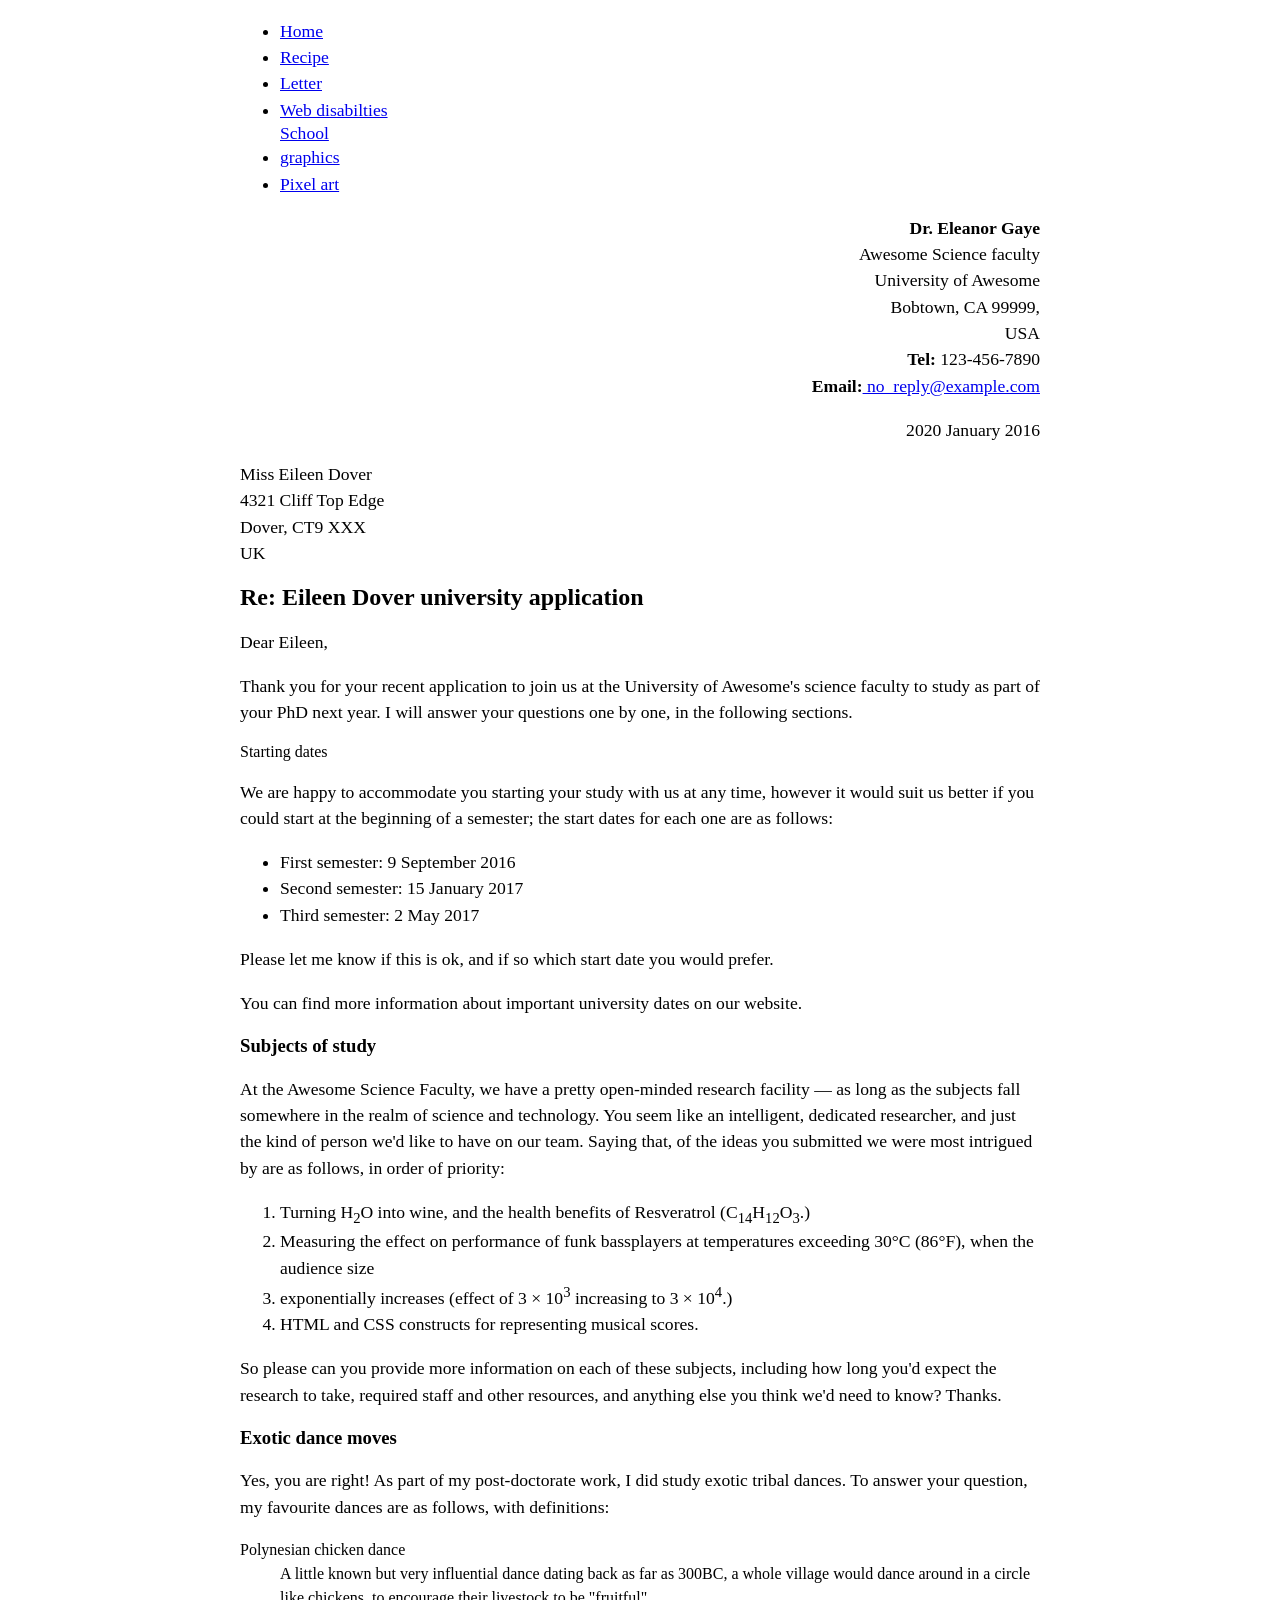
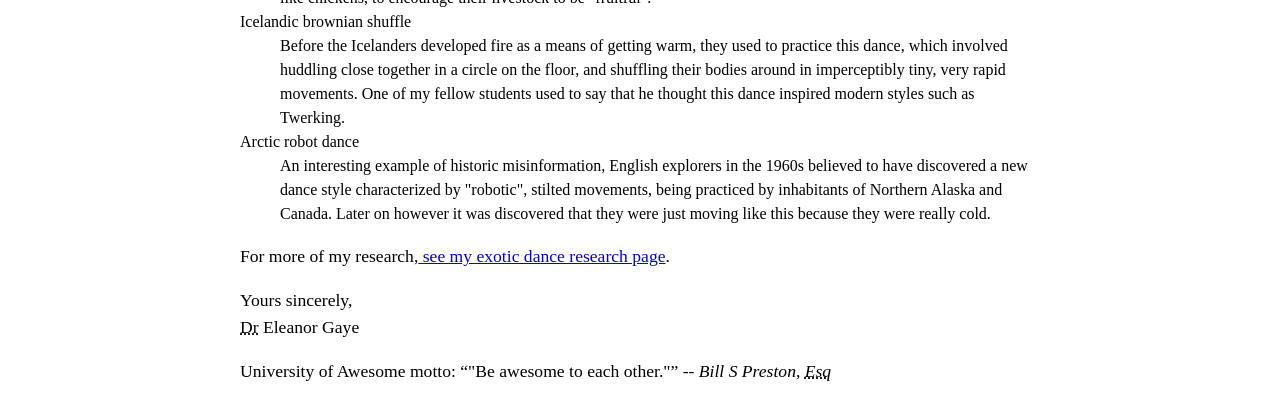
<file: Letter.html>
<!DOCTYPE html>
<html>
    <head>
        <link rel="icon" href="images/favicon.ico">

        <title>Letter</title>
        <style>
            body {
                max-width: 800px;
                margin: 0 auto;
            }

            .sender-column {
                text-align: right;
            }

            h1 {
                font-size: 1.5em;
            }

            h2 {
                font-size: 1.3em;
            }

            p,ul,ol,dl,address {
                font-size: 1.1em;
            }

            p, li, dd, dt, address {
                line-height: 1.5;
            }
        </style>
    </head>
    <body>
         <nav>
            <ul>
                <li><a href="index.html">Home</a></li>
                <li><a href="recipe.html">Recipe</a></li>
                <li><a href="Letter.html">Letter</a></li>
                <li><a href="table.htm">Web disabilties</a></li>
                <l1><a href="Untitled-1">School</a></l1>
                <li><a href="graphics.html">graphics</a></li>
                <li><a href="pixel.html">Pixel art</a></li>
            </ul>
        </nav>

        <p class="sender-column">
            <strong>Dr. Eleanor Gaye</strong><br>
            Awesome Science faculty<br>
            University of Awesome<br>
            Bobtown, CA 99999,<br>
            USA<br>
            <strong>Tel:</strong> 123-456-7890<br>
            <strong>Email:</strong><a 
                                      href="mailto:no_reply@exsmple.com">
            no_reply@example.com</a><br>
        </p>
        <p class="sender-column"><time datetime="2016-01-2020" >2020 January 2016</time></p>
        <p>
            Miss Eileen Dover <br>
            4321 Cliff Top Edge<br>
            Dover, CT9 XXX<br>
            UK</p>


        <h1>Re: Eileen Dover university application
            </h1>
       <p> Dear Eileen,
            </p>
        <p>Thank you for your recent application to join us at the University of Awesome's science faculty to study as part of your PhD next year. I will answer your questions one by one, in the following sections.</p>

        Starting dates

        <p>We are happy to accommodate you starting your study with us at any time, however it would suit us better if you could start at the beginning of a semester; the start dates for each one are as follows:</p>
        <ul>
            <li>First semester: <time datetime="2016-09-09">9 September 2016</time></li>
            <li>Second semester: <time datetime="2017-01-15">15 January 2017</time></li>
            <li>Third semester: <time datetime="2017-05-02">2 May 2017</time></li>
        </ul>

        <p>Please let me know if this is ok, and if so which start date you would prefer.</p>

        <p> You can find more information about important university dates on our website.</p>


        <h3>Subjects of study</h3>

        <p>At the Awesome Science Faculty, we have a pretty open-minded research facility — as long as the subjects fall somewhere in the realm of science and technology. You seem like an intelligent, dedicated researcher, and just the kind of person we'd like to have on our team. Saying that, of the ideas you submitted we were most intrigued by are as follows, in order of priority:</p>
        <ol>
            <li>Turning H<sub>2</sub>O into wine, and the health benefits of Resveratrol (C<sub>14</sub>H<sub>12</sub>O<sub>3</sub>.)</li>
            <li>Measuring the effect on performance of funk bassplayers at temperatures exceeding 30°C (86°F), when the audience size</li> <li>exponentially increases (effect of 3 × 10<sup>3</sup> increasing to 3 × 10<sup>4</sup>.)</li>
            <li>HTML and CSS constructs for representing musical scores.</li>
        </ol>

        <p>So please can you provide more information on each of these subjects, including how long you'd expect the research to take, required staff and other resources, and anything else you think we'd need to know? Thanks.</p>


        <h3>Exotic dance moves</h3>

        <p>Yes, you are right! As part of my post-doctorate work, I did study exotic tribal dances. To answer your question, my favourite dances are as follows, with definitions:</p>

        <dt>Polynesian chicken dance</dt>
        <dd>A little known but very influential dance dating back as far as 300BC, a whole village would dance around in a circle like chickens, to encourage their livestock to be "fruitful".</dd>
        <dt>Icelandic brownian shuffle</dt>
        <dd>Before the Icelanders developed fire as a means of getting warm, they used to practice this dance, which involved huddling close together in a circle on the floor, and shuffling their bodies around in imperceptibly tiny, very rapid movements. One of my fellow students used to say that he thought this dance inspired modern styles such as Twerking.</dd>
        <dt>Arctic robot dance</dt>
        <dd>An interesting example of historic misinformation, English explorers in the 1960s believed to have discovered a new dance style characterized by "robotic", stilted movements, being practiced by inhabitants of Northern Alaska and Canada. Later on however it was discovered that they were just moving like this because they were really cold.</dd>

        <p>For more of my research,<a href="www.example.com" title="Dr. Eleanor Gaye's exotic dance research page."> see my exotic dance research page</a>.</p>

        <p>Yours sincerely,<br>
            <abbr title="Doctor">Dr</abbr> Eleanor Gaye</p>

        <p>University of Awesome motto: <q>"Be awesome to each other."</q> -- <cite>Bill S Preston, <abbr title="Esquire">Esq</abbr></cite> </p>
    </body>
</html>
</file>
<file: Exercises/CSS_3/ex_1/assets/css/styles.css>
/* BASE STYLES */
    
* {
    font-family: "Helvetica Neue", Arial, sans-serif;
}

h1 {
    font-size: 42px;
}

h2 {
   font-size: 26px;
   font-weight: 400;
   color: #1B75BB; 
}

h3 {
    color: #1B75BB;    
}

span {
    font-size: 14px;
    font-weight: bold;
}

p {
    font-family: Arial;
    font-size: 12px;
    color: #58585B;
}

footer {
    font-size: 12px;
}

/* HEADER STYLES */

#brand {
    font-size: 18px;
    font-weight: 200;    
}  

#subtitle {
    font-size: 28px;
    font-weight: 200;
    letter-spacing: 1px;
    color: #000000; 
}

/* POD STYLES */

.btn-pod {
    font-size: 13px;
}
</file>
<file: Exercises/CSS_3/ex_3/assets/css/styles.css>
/* BASE STYLES */
    
* {
    font-family: "Helvetica Neue", Arial, sans-serif;
}

h1 {
    font-size: 42px;
}

h2 {
   font-size: 26px;
   font-weight: 400;
   color: #1B75BB; 
}

h3 {
    color: #1B75BB;    
}

ul {
    list-style: none;
}

a {
    text-decoration: none;
    color: #1B75BB;
}

a:hover {
    color: #2898EF;
}

a:active {
    color: #155D95;
}

span {
    font-size: 14px;
    font-weight: bold;
}

p {
    font-family: Arial;
    font-size: 12px;
    color: #58585B;
}

footer {
    font-size: 12px;
}

/* HEADER STYLES */

#brand {
    font-size: 18px;
    font-weight: 200;    
}  

#subtitle {
    font-size: 28px;
    font-weight: 200;
    letter-spacing: 1px;
    color: #000000; 
}

/* POD STYLES */

.btn-pod {
    font-size: 13px;
}

div > span {
    font-size: 10px;
}
</file>
<file: Exercises/CSS_4/ex_1/assets/css/styles.css>
/****************** 
*** BASE STYLES ***
******************/
    
* {
    font-family: "Helvetica Neue", Arial, sans-serif;
}

h1 {
    font-size: 42px;
}

h2 {
    font-size: 26px;
    font-weight: 400;
    color: #1B75BB; 
    margin-top: 14px;
    margin-bottom: 12px;
}

h3 {
    margin-top: 0px;
    color: #1B75BB;    
}

ul {
    list-style: none;
    padding-left: 0px;
}

li {
    font-size: 18px;
    line-height:36px;
    width: 144px;
    height: 36px;
    padding-left: 9px;
    margin-right: 12px;
}

a {
    text-decoration: none;
    color: #1B75BB;
}

a:hover {
    color: #2898EF;
}

a:active {
    color: #155D95;
}

span {
    font-size: 14px;
    font-weight: bold;
}

form > span {
    display: inline-block;
    margin-bottom: 12px;
}

p {
    font-family: Arial;
    font-size: 12px;
    color: #58585B;
}

footer {
    font-size: 12px;
    text-align: center;
}

/******************** 
*** HEADER STYLES ***
********************/

#brand {
    font-size: 18px;
    font-weight: 200;    
}  

#login-link {
    font-size: 14px;
}

#subtitle {
    font-size: 28px;
    font-weight: 200;
    letter-spacing: 1px;
    color: #000000; 
}

/************************* 
*** BROWSE FORM STYLES ***
*************************/

.subboxes {
    margin-left: 36px;
}

/***************** 
*** POD STYLES ***
*****************/

#pod-section {
    padding: 0px 24px 36px 24px;
}

.pod {
    border: 1px solid #6D6E70;
    padding: 24px;
    margin-top: 24px;
    margin-bottom: 24px;
}

.event-pod {
    width: 45%;
}

.btn-pod {
    font-size: 13px;
    padding: 12px;
}

div > span {
    font-size: 10px;
}

/********************
*** FOOTER STYLES ***
********************/

#back-top {
    font-size: 14px;
}
</file>
<file: Exercises/CSS_4/ex_2/assets/css/styles.css>
/****************** 
*** BASE STYLES ***
******************/
    
* {
    font-family: "Helvetica Neue", Arial, sans-serif;
}

header {
    border: 1px solid black;
}

h1 {
    font-size: 42px;
    margin: 0px;
    width: 78%;
}

h2 {
    font-size: 26px;
    font-weight: 400;
    color: #1B75BB; 
    margin-top: 14px;
    margin-bottom: 12px;
}

h3 {
    margin-top: 0px;
    color: #1B75BB;    
}

img {
    position: absolute;
    right: 24px;
    bottom: 0px;    
}

nav {
    position: absolute;
    top: 212px;
}

ul {
    list-style: none;
    padding-left: 0px;
    margin-left: 12px;
}

li {
    font-size: 18px;
    line-height:36px;
    width: 144px;
    height: 36px;
    padding-left: 9px;
    margin-right: 12px;
    border: 1px solid black; /* remove this property */
    float: left;
}

a {
    text-decoration: none;
    color: #1B75BB;
}

a:hover {
    color: #2898EF;
}

a:active {
    color: #155D95;
}

span {
    font-size: 14px;
    font-weight: bold;
}

form > span {
    display: inline-block;
    margin-bottom: 12px;
}

form label {
    font-family: Arial;
    font-size: 12px;
    line-height: 18px;
}

p {
    font-family: Arial;
    font-size: 12px;
    color: #58585B;
}

footer {
    font-size: 12px;
    text-align: center;
    clear: both;
}

/******************** 
*** HEADER STYLES ***
********************/

#header-top {
    height: 36px;
    padding-left: 24px;
    padding-right: 24px;
}

#brand {
    font-size: 18px;
    font-weight: 200;
    line-height: 36px;    
}  

#login-link {
    font-size: 14px;
    float: right;
    line-height: 36px;    
}

#header-bottom {
    padding: 14px 24px 14px 24px;
    height: 192px;
    position: relative;
}

#subtitle {
    font-size: 28px;
    font-weight: 200;
    letter-spacing: 1px;
    color: #000000;
    width: 78%; 
}

/*****************
*** NAV STYLES ***
*****************/

/*
.tab-active {
    background-color: #FFFFFF;
}

.tab-inactive {
    background-color: #808284;
}

.tab-inactive > a {
    color: #FFFFFF;
}

.tab-inactive > a:hover {
    color: #155D95;
}

.tab-inactive > a:active {
    color: #123f62;
}
*/

/*************************
*** BROWSE FORM STYLES ***
*************************/

#form-section {
    padding: 5px 24px 24px 24px;
}

#form-top {
    position: relative;
    height: 36px;
    line-height: 36px;
    margin-bottom: 12px;
}

#btn-group {
    line-height: 36px;
    height: 36px;
    position: absolute;    
    top: 0px;
    right: 0px;
}

#btn-create {
    font-size: 18px;
    font-weight: bold;
    width: 36px;
    height: 36px;
    float: left;
}

#create-label {
    font-size: 14px;
    line-height: 36px;
    margin-left: 12px;
    float: left;
}

.subboxes {
    margin-left: 36px;
}

.input-col {
    float: left;
}

#remember-input {
    padding-top: 24px;
    clear: both;
}

#btn-submit {
    font-size: 18px;
    font-weight: bold;
    line-height: 18px;
    padding: 12px;
}

#search-input {
    width: 300px;
    margin-right: 9px;
}

#date-input {
    margin-top: 12px;
    margin-bottom: 12px;
}

/************************
*** LOGIN FORM STYLES ***
************************/

#login-form-section {
    padding: 0px;
    margin-top: 36px;
    width: 280px;
    margin-left: auto;
    margin-right: auto;
}

#login-form > label {
    display: inline-block;
    line-height: 26px;
    text-align: right;        
    width: 60px;
    margin-right: 12px;
}

#login-form > input {
    width: 200px;
}

#btn-login {
    font-size: 18px;
    font-weight: bold;
    line-height: 18px;
    padding: 12px;
    margin-top: 12px;
    margin-left: 72px;
}

/**************************
*** CONTACT FORM STYLES ***
**************************/

#contact-form-section {
    padding-left: 24px;
    padding-right: 24px;
}

#contact-form > label {
    display: inline-block;
    line-height: 26px;    
    text-align: right;
    width: 150px;
    margin-right: 12px;
}

#msg-label {
    vertical-align: top;
}

#contact-form > input {
    width: 290px;
}

#contact-form > textarea {
    width: 450px;
    resize: none;
}

.alert-required {
    font-family: Arial;
    font-size: 12px;
    font-weight: normal;
    color: #1B75BB;
    line-height: 12px;
    margin-left: 12px;
}

#btn-send {
    font-size: 18px;
    font-weight: bold;
    line-height: 18px;
    padding: 12px;
    margin-top: 24px;
    margin-left: 162px;    
}

/*****************
*** POD STYLES ***
*****************/

#pod-section {
    padding: 24px 24px 36px 24px;
    margin-bottom: 24px;
    float: left;
}

.pod {
    border: 1px solid #6D6E70;
    padding: 24px;
    margin-bottom: 24px;
}

#upcoming-heading {
    margin-left: 24px;
}

.event-pod {
    width: 24%;
    height: 300px;
    margin-top: 0px;
    margin-right: 24px;
    float: left;
}

.btn-pod {
    font-size: 13px;
    padding: 12px;
}

div > span {
    font-size: 10px;
}

/********************
*** FOOTER STYLES ***
********************/

#back-top {
    font-size: 14px;
    position: fixed;
    right: 40px;
    bottom: 24px;
}
</file>
<file: Exercises/CSS_4/ex_3/assets/css/styles.css>
/****************** 
*** BASE STYLES ***
******************/
    
* {
    font-family: "Helvetica Neue", Arial, sans-serif;
}

body {
    width: 100%;
    margin: 0px;
}

h1 {
    font-size: 42px;
    margin: 0px;
    width: 78%;
    color: #FFFFFF;
}

h2 {
    font-size: 26px;
    font-weight: 400;
    color: #1B75BB; 
    margin-top: 14px;
    margin-bottom: 12px;
}

h3 {
    margin-top: 0px;
    color: #1B75BB;    
}

img {
    position: absolute;
    right: 24px;
    bottom: 0px;    
}

nav {
    position: absolute;
    top: 204px;
}

ul {
    list-style: none;
    padding-left: 0px;
    margin-left: 12px;
}

li {
    font-size: 18px;
    line-height:36px;
    width: 144px;
    height: 36px;
    padding-left: 9px;
    margin-right: 12px;
    float: left;
}

a {
    text-decoration: none;
    color: #1B75BB;
}

a:hover {
    color: #2898EF;
}

a:active {
    color: #155D95;
}

span {
    font-size: 14px;
    font-weight: bold;
}

form > span {
    display: inline-block;
    margin-bottom: 12px;
}

form label {
    font-family: Arial;
    font-size: 12px;
    line-height: 18px;
}

p {
    font-family: Arial;
    font-size: 12px;
    color: #58585B;
    margin-bottom: 24px;
}

footer {
    font-size: 12px;
    text-align: center;
    color: #FFFFFF;
    clear: both;
}

/******************** 
*** HEADER STYLES ***
********************/

#header-top {
    height: 36px;
    padding-left: 24px;
    padding-right: 24px;
    background-color: #404041;
}

#brand {
    font-size: 18px;
    font-weight: 200;
    line-height: 36px;
    color: #FFFFFF;    
}  

#login-link {
    font-size: 14px;
    float: right;
    line-height: 36px;
    color: #FFFFFF;    
}

#header-bottom {
    padding: 14px 24px 14px 24px;
    height: 192px;
    position: relative;
    background-color: #1B75BB;
}

#subtitle {
    font-size: 28px;
    font-weight: 200;
    letter-spacing: 1px;
    color: #FFFFFF;
    width: 78%; 
}

/*****************
*** NAV STYLES ***
*****************/

.tab-active {
    background-color: #FFFFFF;
}

.tab-inactive {
    background-color: #808284;
}

.tab-inactive > a {
    color: #FFFFFF;
}

.tab-inactive > a:hover {
    color: #155D95;
}

.tab-inactive > a:active {
    color: #123f62;
}

/*************************
*** BROWSE FORM STYLES ***
*************************/

#form-section {
    padding: 5px 24px 24px 24px;
}

#form-top {
    position: relative;
    height: 36px;
    line-height: 36px;
    margin-bottom: 12px;
}

#btn-group {
    line-height: 36px;
    height: 36px;
    position: absolute;    
    top: 0px;
    right: 0px;
}

#btn-create {
    font-size: 18px;
    font-weight: bold;
    color: #FFFFFF;
    width: 36px;
    height: 36px;
    float: left;
    background-color: #1B75BB;
    border-style: none;
}

#create-label {
    font-size: 14px;
    line-height: 36px;
    margin-left: 12px;
    float: left;
}

.subboxes {
    margin-left: 36px;
}

.input-col {
    float: left;
}

#remember-input {
    padding-top: 24px;
    clear: both;
}

#btn-submit {
    font-size: 18px;
    font-weight: bold;
    color: #FFFFFF;
    line-height: 18px;
    padding-left: 12px;
    padding-right: 12px;
    height: 36px;
    background-color: #1B75BB;
    border-style: none;
}

#search-input {
    width: 300px;
    margin-right: 9px;
}

#date-input {
    margin-top: 12px;
    margin-bottom: 12px;
}

/************************
*** LOGIN FORM STYLES ***
************************/

#login-form-section {
    padding: 0px;
    margin-top: 36px;
    width: 280px;
    margin-left: auto;
    margin-right: auto;
}

#login-form > label {
    display: inline-block;
    line-height: 26px;
    text-align: right;        
    width: 60px;
    margin-right: 12px;
}

#login-form > input {
    width: 200px;
}

#btn-login {
    font-size: 18px;
    font-weight: bold;
    color: #FFFFFF;
    line-height: 18px;
    padding-left: 12px;
    padding-right: 12px;
    margin-top: 12px;
    margin-left: 72px;
    height: 36px;
    background-color: #1B75BB;
    border-style: none;
}

/**************************
*** CONTACT FORM STYLES ***
**************************/

#contact-form-section {
    padding-left: 24px;
    padding-right: 24px;
}

#contact-form > label {
    display: inline-block;
    line-height: 26px;    
    text-align: right;
    width: 150px;
    margin-right: 12px;
}

#msg-label {
    vertical-align: top;
}

#contact-form > input {
    width: 290px;
}

#contact-form > textarea {
    width: 450px;
    resize: none;
}

.alert-required {
    font-family: Arial;
    font-size: 12px;
    font-weight: normal;
    color: #1B75BB;
    line-height: 12px;
    margin-left: 12px;
}

#btn-send {
    font-size: 18px;
    font-weight: bold;
    color: #FFFFFF;
    line-height: 18px;
    padding-left: 12px;
    padding-right: 12px;
    margin-top: 24px;
    margin-left: 162px;
    height: 36px;    
    background-color: #1B75BB;
    border-style: none;
}

/*****************
*** POD STYLES ***
*****************/

#pod-section {
    width: 100%;
    height: auto !important;
    min-height: 100%;
    padding-top: 24px;
    padding-bottom: 36px;
    margin: 0px auto -30px;
    float: left;
    background-color: #808284;
}

.pod {
    width: 90.5%;
    border: 1px solid #6D6E70;
    padding: 24px 24px 48px 24px;
    margin-bottom: 24px;
    margin-left: auto;
    margin-right: auto;
    background-color: #F1F1F2;
}

#upcoming-heading {
    margin-left: 24px;
}

.event-pod {
    width: 25%;
    height: 300px;
    margin-top: 0px;
    margin-left: 24px;
    float: left;
}

.community-btns {
    float: right;
}

.btn-pod {
    font-size: 13px;
    font-weight: bold;
    color: #FFFFFF;
    line-height: 20px;
    padding-left: 12px;
    padding-right: 12px;
    height: 24px;    
    background-color: #1B75BB;
    border-style: none;
}

div > span {
    font-size: 10px;
}

/********************
*** FOOTER STYLES ***
********************/

#back-top {
    font-size: 14px;
    position: fixed;
    padding: 5px;
    right: 40px;
    bottom: 24px;
    background-color: rgba(241, 241, 242, .9);
    border: 1px solid #6D6E70;
}
</file>
<file: Exercises/CSS_2/CSS_2/ex_1/assets/css/styles.css>
/* BASE STYLES */

* {
  font-family: "Helvetica Neue", Arial, sans-serif;
}

/* POD STYLES */

.btn-pod {
  font-size: 13px;
}


div > span {
  font-size: 10px;
}



#subtitle {
  font-weight: 200;
  letter-spacing: 1px;
}
 
h3 {
    color: #1B75BB;    
}
ul{
    list-style:none;
}
a {
  text-decoration: none;
  color: #1B75BB;
}
a:hover {
  color: #2898EF;
}
a:active {
  color: #155D95;
}



span {
    font-weight: bold;
}

p {
    color: #58585B;
}
</file>
<file: styles/flexbox.css>
* {
  margin: 0;
  padding: 0;
  box-sizing: border-box;
}

.menu-container {
  color: #fff;
  background-color: #5995DA;  /* Blue */
  padding: 20px 0;
  display: flex;
  justify-content: center;
}

.menu {
  border: 1px solid #fff;  /* For debugging */
  width: 900px;
  display: flex;
  justify-content: space-around;
}
.links {
  border: 1px solid #fff;  /* For debugging */
  display: flex;
  justify-content: flex-end;
}

.login {
  margin-left: 20px;
}
.header-container {
  color: #5995DA;
  background-color: #D6E9FE;
  display: flex;
  justify-content: center;
}

.header {
  width: 900px;
  height: 300px;
  display: flex;
  justify-content: space-between;
  align-items: stretch;
}
.social,
.subscribe {
  border: 1px solid #5995DA;
  align-self: flex-end;
  margin-bottom: 20px;
}
.photo-grid-container {
  display: flex;
  justify-content: center;
}

.photo-grid {
  width: 900px;
  display: flex;
  justify-content: center;
  flex-wrap: wrap;
  flex-direction: row;
  align-items: center; 
}

.photo-grid-item {
  border: 1px solid #fff;
  width: 300px;
  height: 300px;
}
.first-item {
  order: 1;
}

.last-item {
  order: -1;
}
.footer {
  display: flex;
  justify-content: space-between;
}

.footer-item {
  border: 1px solid #fff;
  background-color: #D6E9FE;
  height: 200px;
  flex: 1;
}
.footer-one,
footer-three {
  flex: 2;
  background-color: #5995DA;
  flex: initial;
  width: 300px;
}
.signup {
  margin-left: auto;
}
</file>
<file: float.css>
* {
    margin: 0;
    padding: 0;
    box-sizing: border-box;
}
.menu {
    height: 100px;
    background-color: #B2D6FF;    /* Medium blue */
}

.sidebar {
    float: left; 
    width: 200px;
    height: 300px;
    background-color: #F09A9D;    /* Red */
}

.content {
    float: left; 
    width: 650px; 
    height: 500px;
    background-color: #F5CF8E;    /* Yellow */
}

.footer {
    overflow: hidden;
  background-color: #D6E9FE;
}

.page {
    width: 900px;
    margin: 0 auto;
    overflow: hidden;             /* Add this */
    background-color: #EAEDF0;    /* Add this */
}
.container {
  overflow: hidden;
  background-color: #EAEDF0;
}
.column {
  float: left;
  width: 31%;
  margin: 20px 1.15%;
  height: 160px;
  background-color: #B2D6FF;    /* Medium blue */
}
.content {
  padding: 20px;
}

.article-image {
  float: left;
  width: 300px;
  height: 200px;
  margin-right: 20px;
  margin-bottom: 20px;
}

p {
  margin-bottom: 20px;
}
.avatar {
  float: left;
  width: 60px;
  height: 60px;
  margin: 25px;
  border-radius: 40px;
  background-color: #D6E9FE;
}

.username {
  margin-top: 30px;
}

.comment {
  margin: 10px;
  overflow: hidden;  /* This is important */
}
</file>
